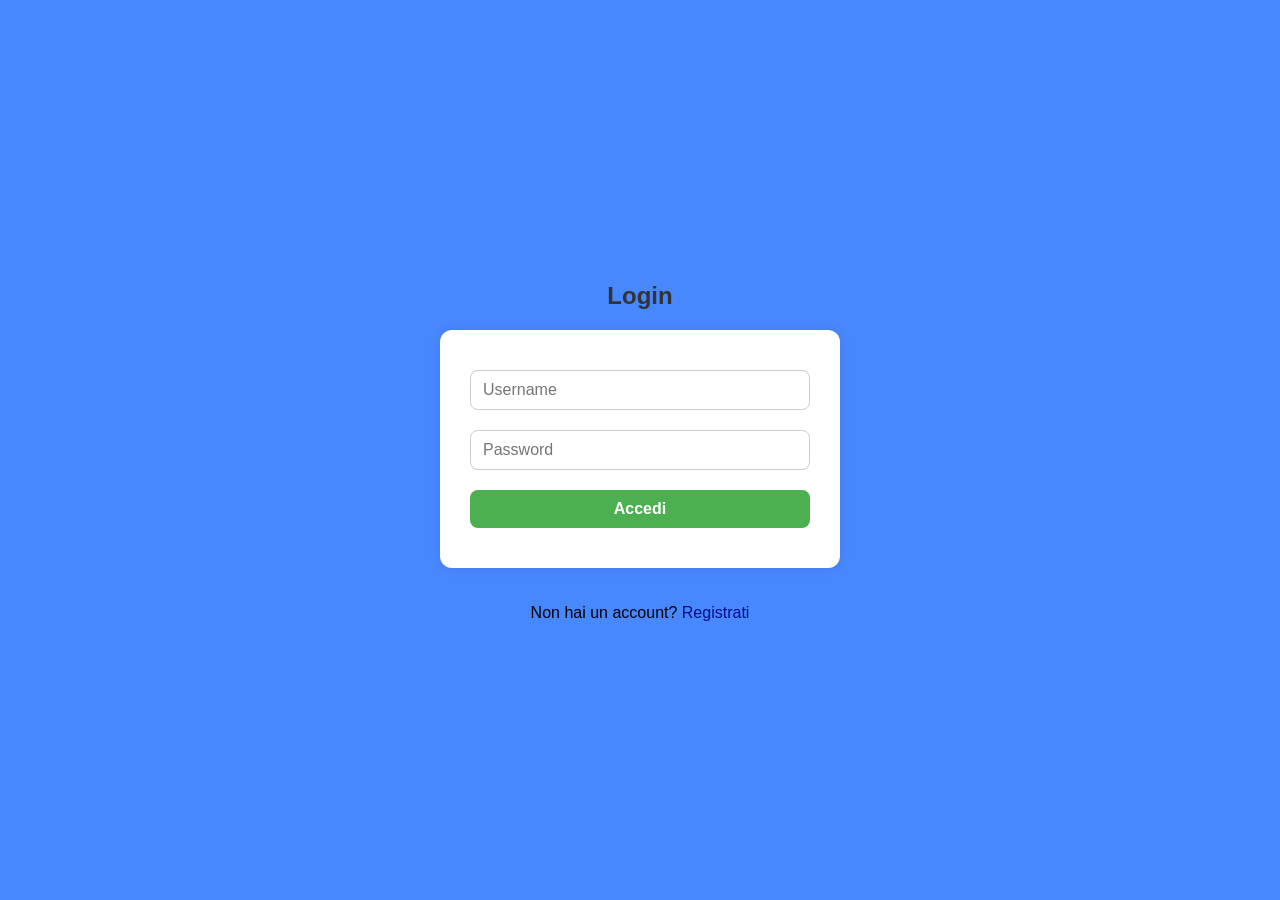
<file: index.html>
<!DOCTYPE html>
<html>
<head>
  <title>Login</title>
  <link rel="stylesheet" href="style.css">
</head>
<body>
  <h2>Login</h2>
  <form method="POST" action="login.php">
    <input type="text" name="username" placeholder="Username" required><br>
    <input type="password" name="password" placeholder="Password" required><br>
    <button type="submit">Accedi</button>
  </form>
  <p>Non hai un account? <a href="registro.html">Registrati</a></p>
</body>
</html>
</file>
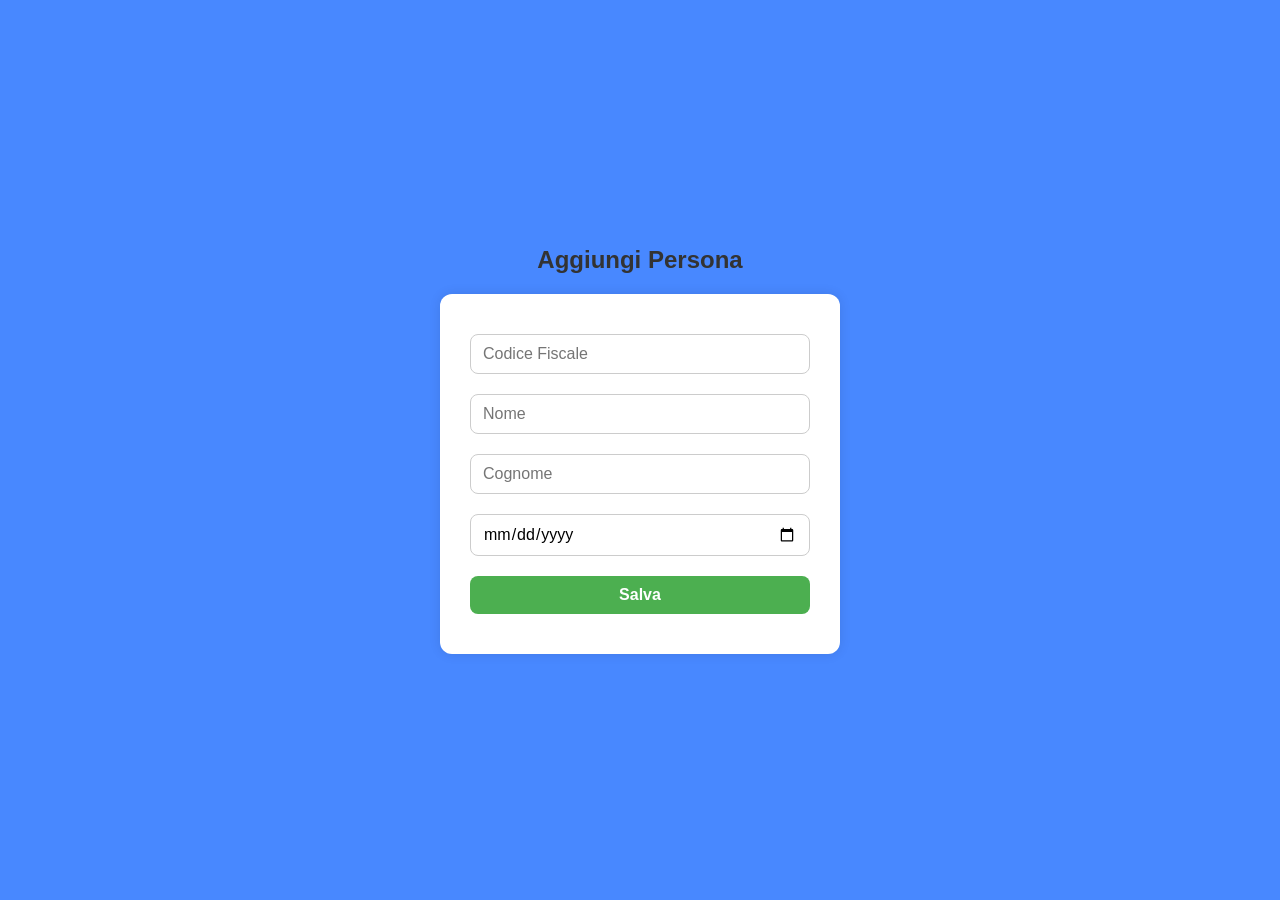
<file: aggiungi_persona.html>
<!DOCTYPE html>
<html>
<head>
  <title>Aggiungi Persona</title>
  <link rel="stylesheet" href="style.css">
</head>
<body>
  <h2>Aggiungi Persona</h2>
  <form method="POST" action="aggiungi_persona.php">
    <input type="text" name="cf" placeholder="Codice Fiscale" required><br>
    <input type="text" name="nome" placeholder="Nome" required><br>
    <input type="text" name="cognome" placeholder="Cognome" required><br>
    <input type="date" name="data_nascita" required><br>
    <button type="submit">Salva</button>
  </form>
</body>
</html>
</file>
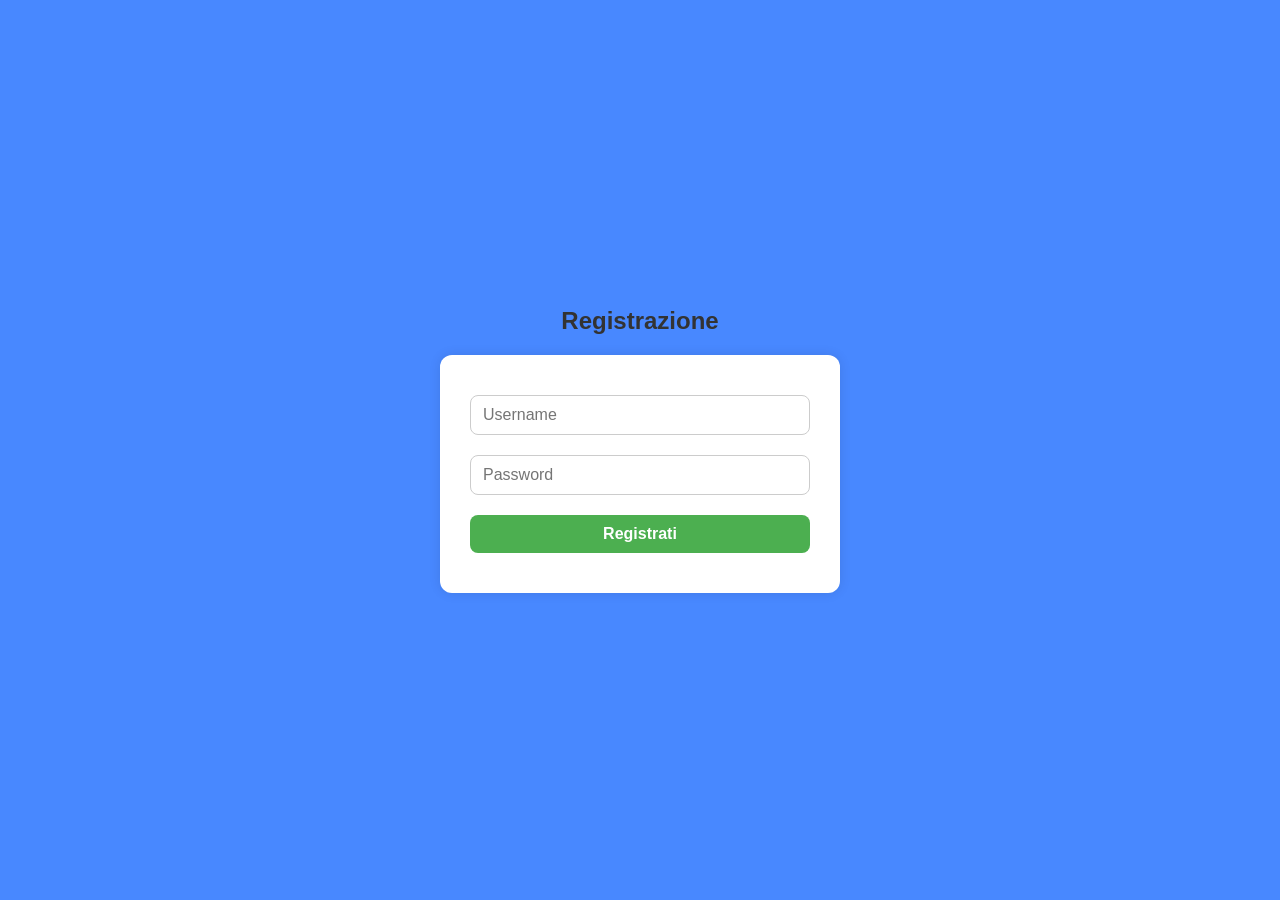
<file: registro.html>
<!DOCTYPE html>
<html>
<head>
  <title>Registrazione</title>
  <link rel="stylesheet" href="style.css">
</head>
<body>
  <h2>Registrazione</h2>
  <form method="POST" action="registro.php">
    <input type="text" name="username" placeholder="Username" required><br>
    <input type="password" name="password" placeholder="Password" required><br>
    <button type="submit">Registrati</button>
  </form>
</body>
</html>
</file>
<file: style.css>
/* Stile base */
* {
    box-sizing: border-box;
    font-family: 'Segoe UI', Tahoma, Geneva, Verdana, sans-serif;
  }
  
  body {
    background: #4888ff;
    margin: 0;
    padding: 0;
    display: flex;
    justify-content: center;
    min-height: 100vh;
    align-items: center;
    flex-direction: column;
  }
  
  h2 {
    color: #333;
    margin-bottom: 20px;
  }
  
  /* Contenitore centrale */
  form, .container {
    background-color: #fff;
    padding: 30px;
    border-radius: 12px;
    box-shadow: 0 0 12px rgba(0, 0, 0, 0.1);
    width: 100%;
    max-width: 400px;
    margin-bottom: 20px;
  }
  
  input[type="text"],
  input[type="password"],
  input[type="date"],
  button {
    width: 100%;
    padding: 10px 12px;
    margin: 10px 0;
    border: 1px solid #ccc;
    border-radius: 8px;
    font-size: 16px;
  }
  
  input:focus {
    border-color: #4CAF50;
    outline: none;
  }
  
  /* Pulsanti */
  button {
    background-color: #4CAF50;
    color: white;
    border: none;
    cursor: pointer;
    font-weight: bold;
    transition: background-color 0.3s ease;
  }
  
  button:hover {
    background-color: #45a049;
  }
  
  a {
    color: #000d83;
    text-decoration: none;
  }
  
  a:hover {
    text-decoration: underline;
  }
  
  /* Lista persone */
  ul {
    list-style-type: none;
    padding: 0;
  }
  
  li {
    background-color: #fff;
    padding: 12px;
    margin-bottom: 10px;
    border-radius: 8px;
    box-shadow: 0 0 6px rgba(0, 0, 0, 0.05);
  }
  
  li a {
    margin-left: 10px;
    font-size: 14px;
  }
  
  /* Dashboard link list */
  .dashboard-links {
    background-color: #fff;
    padding: 20px;
    border-radius: 12px;
    box-shadow: 0 0 12px rgba(0, 0, 0, 0.1);
    max-width: 400px;
  }
  
  .dashboard-links li {
    margin: 10px 0;
  }
  
  /* Responsive */
  @media (max-width: 500px) {
    form, .container, .dashboard-links {
      width: 90%;
    }
  }
</file>
